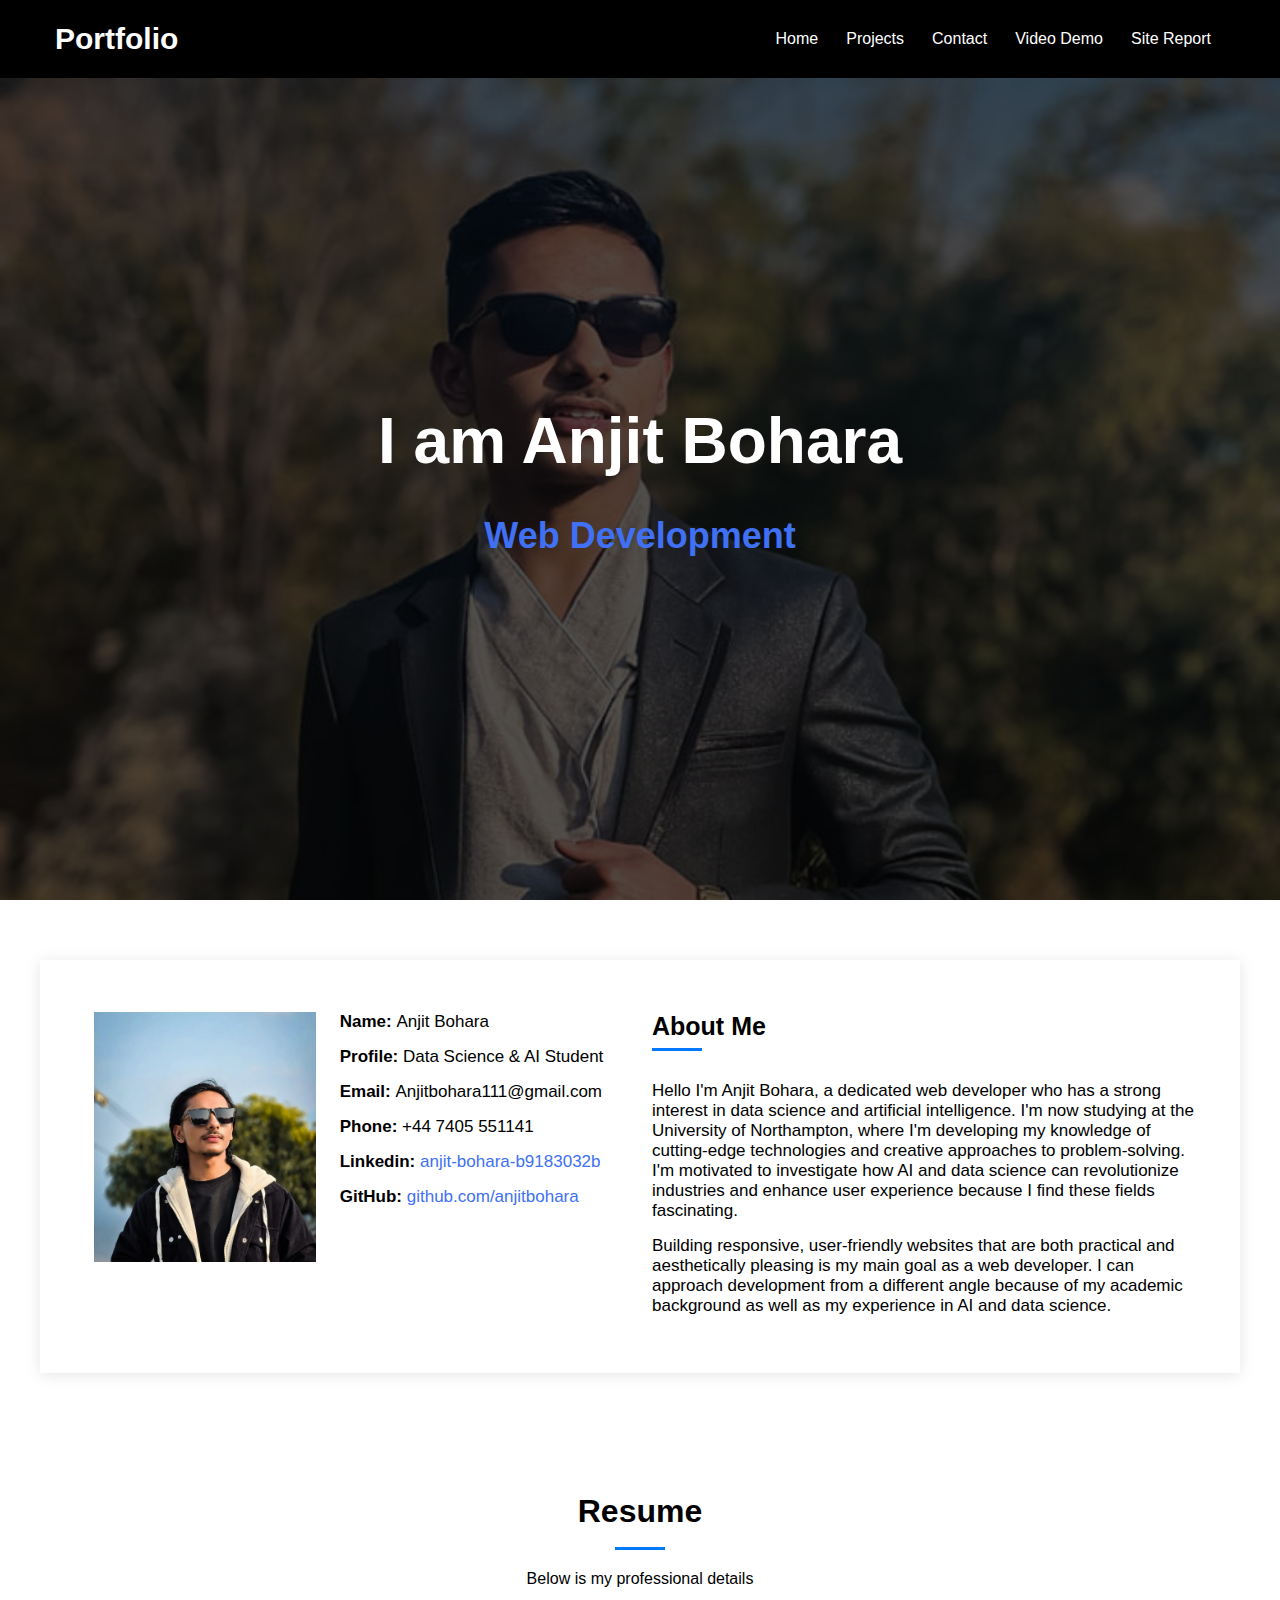
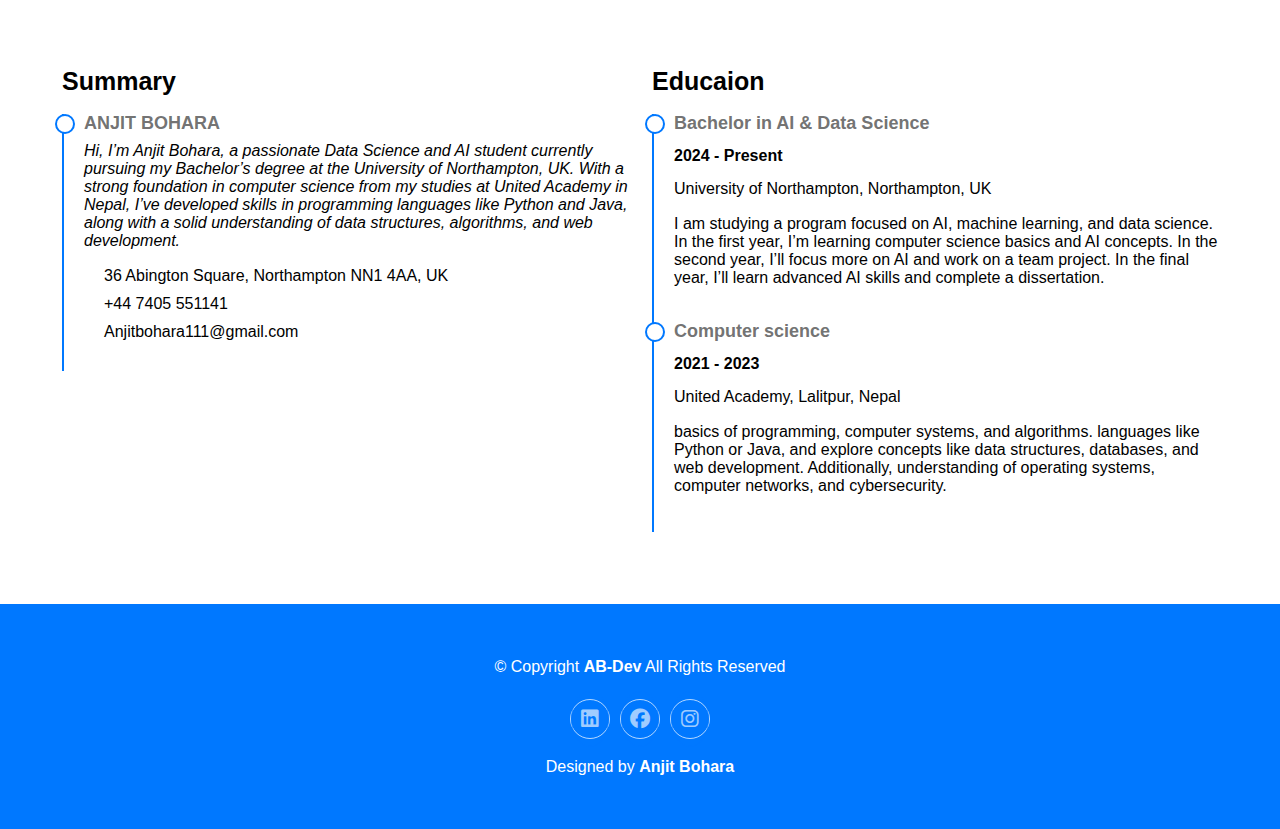
<file: index.html>
<!DOCTYPE html>
<html lang="en">

<head>
  <meta charset="UTF-8" />
  <meta name="viewport" content="width=device-width, initial-scale=1.0" />
  <link rel="stylesheet" href="https://cdnjs.cloudflare.com/ajax/libs/font-awesome/6.7.2/css/all.min.css"
    integrity="sha512-Evv84Mr4kqVGRNSgIGL/F/aIDqQb7xQ2vcrdIwxfjThSH8CSR7PBEakCr51Ck+w+/U6swU2Im1vVX0SVk9ABhg=="
    crossorigin="anonymous" referrerpolicy="no-referrer" />
  <link rel="stylesheet" href="css/style.css" />

  <title>Anjit Bohora</title>
</head>

<body>
  <header>
    <div class="container">
      <div class="header-inner">
        <div class="logo">
          <a href="index.html">
            <h1 class="site_title">Portfolio</h1>
          </a>
        </div>
        <nav>
          <ul>
            <li>
              <a href="index.html">Home</a>
            </li>
            <li>
              <a href="project.html">Projects</a>
            </li>
            <li>
              <a href="contact.html">Contact</a>
            </li>
            <li>
              <a href="videoDemo.html">Video Demo</a>
            </li>
            <li>
              <a href="sitereport.html">Site Report</a>
            </li>
          </ul>
        </nav>
        <i id="icon" class="fa fa-bars" style="z-index: 99999"></i>
        <div class="mobile-menu" id="mobile-menu">
          <nav id="nav">
            <ul>
              <li>
                <a href="index.html">Home</a>
              </li>
              <li>
                <a href="project.html">Projects</a>
              </li>
              <li>
                <a href="contact.html">Contact</a>
              </li>
              <li>
                <a href="videoDemo.html">Video Demo</a>
              </li>
              <li>
                <a href="sitereport.html">Site Report</a>
              </li>
            </ul>
          </nav>
        </div>
      </div>
    </div>
  </header>

  <section class="banner">
    <img src="imgs/anjit.jpg" />
    <div class="container" style="z-index: 10">
      <h2>I am Anjit Bohara</h2>
      <p style="text-align: center"><span>Web Development</span></p>
  </section>
  </div>
  <section class="about-me">
    <div class="container">
      <div class="about-inner">
        <div class="row">
          <div class="column-half">
            <div class="row">
              <div class="width-45">
                <img src="imgs/myself.jpeg" class="img-fluid" alt="">
              </div>
              <div class="column-55">
                <p><strong>Name: </strong> <span>Anjit Bohara</span></p>
                <p>
                  <strong>Profile: </strong>
                  <span>Data Science &amp; AI Student</span>
                </p>
                <p>
                  <strong>Email: </strong>
                  <span>Anjitbohara111@gmail.com</span>
                </p>
                <p><strong>Phone: </strong> <span>+44 7405 551141</span></p>
                <p>
                  <strong>Linkedin: </strong>
                  <a target="_blank"
                    href="https://www.linkedin.com/in/anjit-bohara-b9183032b/">anjit-bohara-b9183032b</a>
                </p>
                <p><strong>GitHub: </strong> <a target="_blank"
                    href="https://github.com/anjitbohara">github.com/anjitbohara</a></p>
              </div>
            </div>
          </div>
          <div class="column-half">
            <div class="summary">
              <h3>About Me</h3>
              <p>
                Hello I'm Anjit Bohara, a dedicated web developer who has a strong interest in data science and
                artificial intelligence. I'm now studying at the University of Northampton, where I'm developing my
                knowledge of cutting-edge technologies and creative approaches to problem-solving. I'm motivated to
                investigate how AI and data science can revolutionize industries and enhance user experience because I
                find these fields fascinating.
              </p>
              <p>
                Building responsive, user-friendly websites that are both practical and aesthetically pleasing is my
                main goal as a web developer. I can approach development from a different angle because of my academic
                background as well as my experience in AI and data science.
              </p>
            </div>
          </div>
        </div>
      </div>
    </div>
  </section>
  <section class="profile">
    <div class="container">
      <div class="profile-inner">
        <h2 class="text-align-center">Resume</h2>
        <p class="text-align-center subtitle-block">
          Below is my professional details
        </p>
        <div class="row">
          <div class="column-half">
            <h3 class="subtitle">Summary</h3>
            <div class="summary-item">
              <h4 style="text-transform: uppercase">Anjit Bohara</h4>
              <p>
                <em>Hi, I’m Anjit Bohara, a passionate Data Science and AI student currently pursuing my Bachelor’s degree at the University of Northampton, UK. With a strong foundation in computer science from my studies at United Academy in Nepal, I’ve developed skills in programming languages like Python and Java, along with a solid understanding of data structures, algorithms, and web development.</em>
              </p>
              <ul>
                <li>36 Abington Square, Northampton NN1 4AA, UK</li>
                <li>+44 7405 551141</li>
                <li>Anjitbohara111@gmail.com</li>
              </ul>
            </div>
          </div>
          <div class="column-half">
            <h3 class="subtitle">Educaion</h3>
            <div class="summary-item">
              <h4>Bachelor in AI &amp; Data Science</h4>
              <h5>2024 - Present</h5>
              <p>University of Northampton, Northampton, UK</p>
              <p>
                I am studying a program focused on AI, machine learning, and
                data science. In the first year, I’m learning computer science
                basics and AI concepts. In the second year, I’ll focus more on
                AI and work on a team project. In the final year, I’ll learn
                advanced AI skills and complete a dissertation.
              </p>
            </div>
            <div class="summary-item">
              <h4>Computer science</h4>
              <h5>2021 - 2023</h5>
              <p>United Academy, Lalitpur, Nepal</p>
              <p>
                basics of programming, computer systems, and algorithms.
                languages like Python or Java, and explore concepts like data
                structures, databases, and web development. Additionally,
                understanding of operating systems, computer networks, and
                cybersecurity.
              </p>
            </div>
          </div>
        </div>
      </div>
    </div>
  </section>
  <footer>
    <div class="container">
      <div class="copywright">
        <p style="line-height: 25px">
          © <span>Copyright</span> <strong class="sitename">AB-Dev</strong>
          <span>All Rights Reserved</span>
        </p>
      </div>
      <div class="social_network">
        <a href="https://www.linkedin.com/in/anjit-bohara-b9183032b/" target="_blank"><i
            class="fa-brands fa-linkedin"></i></a>
        <a href="https://www.facebook.com/anjit.bohara.18" target="_blank"><i class="fa-brands fa-facebook"></i></a>
        <a href="https://www.instagram.com/____anjit_bohara____?igsh=MW5hY25vbHY4eTYxZg==" target="_blank"><i
            class="fa-brands fa-instagram"></i></a>
      </div>
      <div class="designed_by">
        Designed by
        <a href="https://bootstrapmade.com/" style="color: gold"><strong>Anjit Bohara</strong></a>
      </div>
    </div>
  </footer>

  <script src="js/main.js"></script>
</body>

</html>
</file>
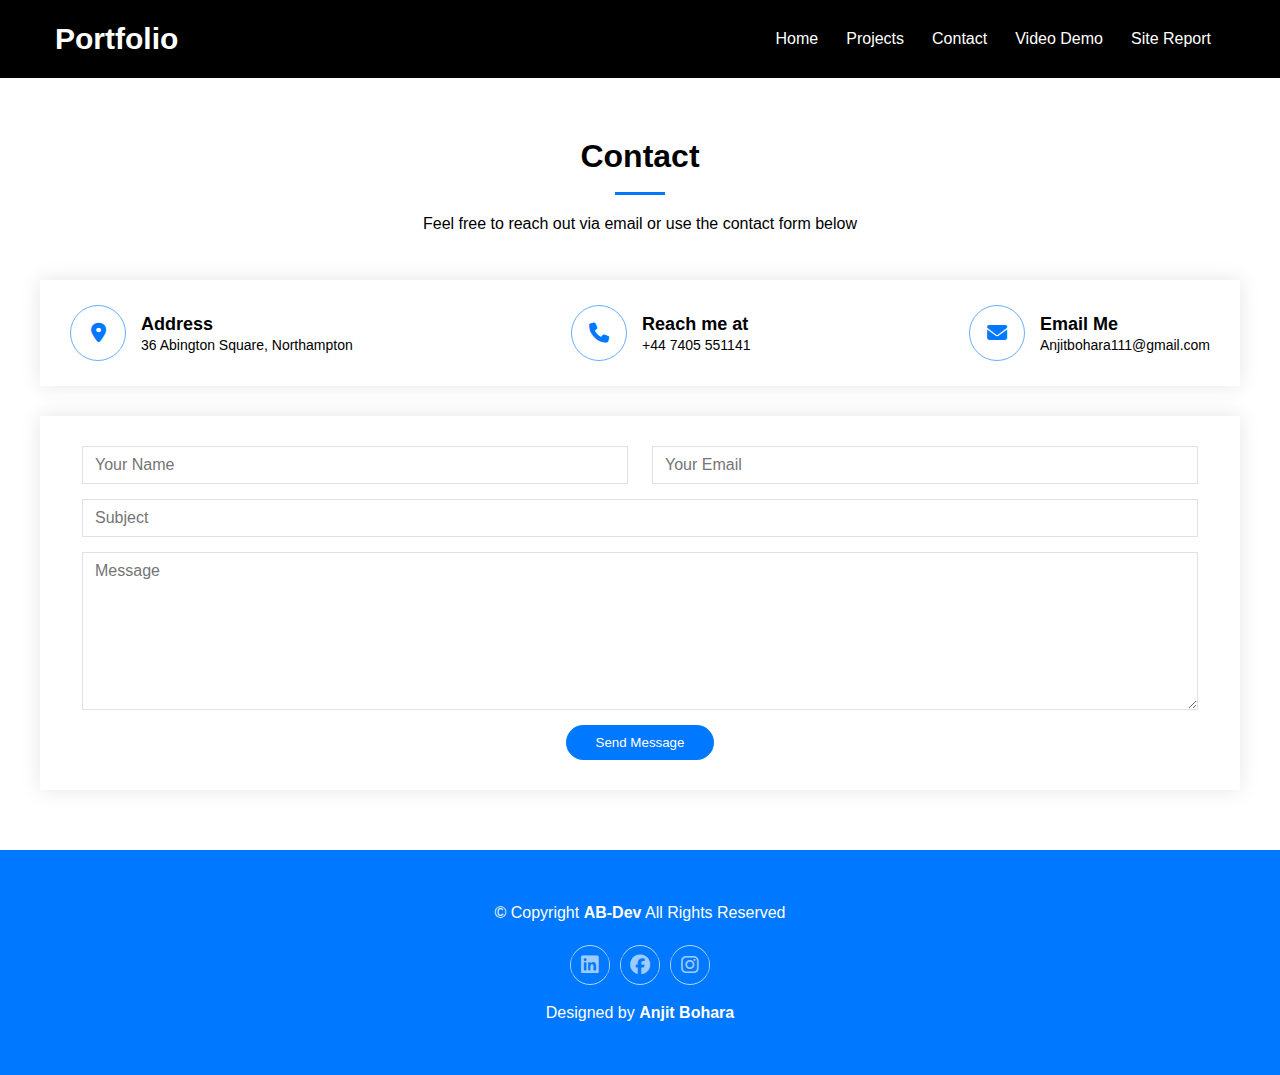
<file: contact.html>
<!DOCTYPE html>
<html lang="en">
  <head>
    <meta charset="UTF-8" />
    <meta name="viewport" content="width=device-width, initial-scale=1.0" />
    <link rel="stylesheet" href="https://cdnjs.cloudflare.com/ajax/libs/font-awesome/6.7.2/css/all.min.css" integrity="sha512-Evv84Mr4kqVGRNSgIGL/F/aIDqQb7xQ2vcrdIwxfjThSH8CSR7PBEakCr51Ck+w+/U6swU2Im1vVX0SVk9ABhg==" crossorigin="anonymous" referrerpolicy="no-referrer" />
    <link rel="stylesheet" href="css/style.css" />

    <title>Anjit Bohora</title>
  </head>
  <body>
    <header>
      <div class="container">
        <div class="header-inner">
          <div class="logo">
            <a href="index.html">
              <h1 class="site_title">Portfolio</h1>
            </a>
          </div>
          <nav>
            <ul>
              <li>
                <a href="index.html">Home</a>
              </li>
              <li>
                <a href="project.html">Projects</a>
              </li>
              <li>
                <a href="contact.html">Contact</a>
              </li>
              <li>
                <a href="videoDemo.html">Video Demo</a>
              </li>
              <li>
                <a href="sitereport.html">Site Report</a>
              </li>
            </ul>
          </nav>
          <i id="icon" class="fa fa-bars" style="z-index: 99999"></i>
          <div class="mobile-menu" id="mobile-menu">
            <nav id="nav">
              <ul>
                <li>
                  <a href="index.html">Home</a>
                </li>
                <li>
                  <a href="project.html">Projects</a>
                </li>
                <li>
                  <a href="contact.html">Contact</a>
                </li>
                <li>
                  <a href="videoDemo.html">Video Demo</a>
                </li>
                <li>
                  <a href="sitereport.html">Site Report</a>
                </li>
              </ul>
            </nav>
          </div>
        </div>
      </div>
    </header>
    <section>
      <div class="container">
        <div class="contact-me">
          <h2>Contact</h2>
          <p class="subtitle-block">
            Feel free to reach out via email or use the contact form below
          </p>

          <div class="row contact-inner">
            <div class="column-4">
              <i class="fa-solid fa-location-dot"></i>
              <div class="info-item">
                <h3>Address</h3>
                <p>36 Abington Square, Northampton</p>
              </div>
            </div>

            <div class="column-4">
              <i class="fa-solid fa-phone"></i>
              <div class="info-item">
                <h3>Reach me at</h3>
                <p>+44 7405 551141</p>
              </div>
            </div>

            <div class="column-4">
              <i class="fa-solid fa-envelope"></i>
              <div class="info-item">
                <h3>Email Me</h3>
                <p>Anjitbohara111@gmail.com</p>
              </div>
            </div>

          </div>
          <form>
            <div class="row">
              <div class="width-50">
                <input type="text" name="name" class="form-control" placeholder="Your Name" required="">
              </div>
              <div class="width-50">
                <input type="email" class="form-control" name="email" placeholder="Your Email" required="">
              </div>
              <div class="width-100">
                <input type="text" class="form-control" name="subject" placeholder="Subject" required="">
              </div>
              <div class="width-100">
                <textarea class="form-control" name="message" rows="6" placeholder="Message" required=""></textarea>
              </div>
            </div>
            <button type="submit">Send Message</button>

        </form>
        </div>
      </div>
    </section>
    <footer>
      <div class="container">
        <div class="copywright">
          <p style="line-height: 25px;">
            © <span>Copyright</span> <strong class="sitename">AB-Dev</strong>
            <span>All Rights Reserved</span>
          </p>
        </div>
        <div class="social_network">
          <a href="https://www.linkedin.com/in/anjit-bohara-b9183032b/" target="_blank"><i class="fa-brands fa-linkedin"></i></a>
          <a href="https://www.facebook.com/anjit.bohara.18" target="_blank"><i class="fa-brands fa-facebook"></i></a>
          <a href="https://www.instagram.com/____anjit_bohara____?igsh=MW5hY25vbHY4eTYxZg==" target="_blank"><i class="fa-brands fa-instagram"></i></a>
        </div>
        <div class="designed_by">
          Designed by <a href="https://bootstrapmade.com/" style="color: gold;"><strong>Anjit Bohara</strong></a>
        </div>
      </div>
    </footer>

    <script src="js/main.js"></script>
  </body>
</html>
</file>
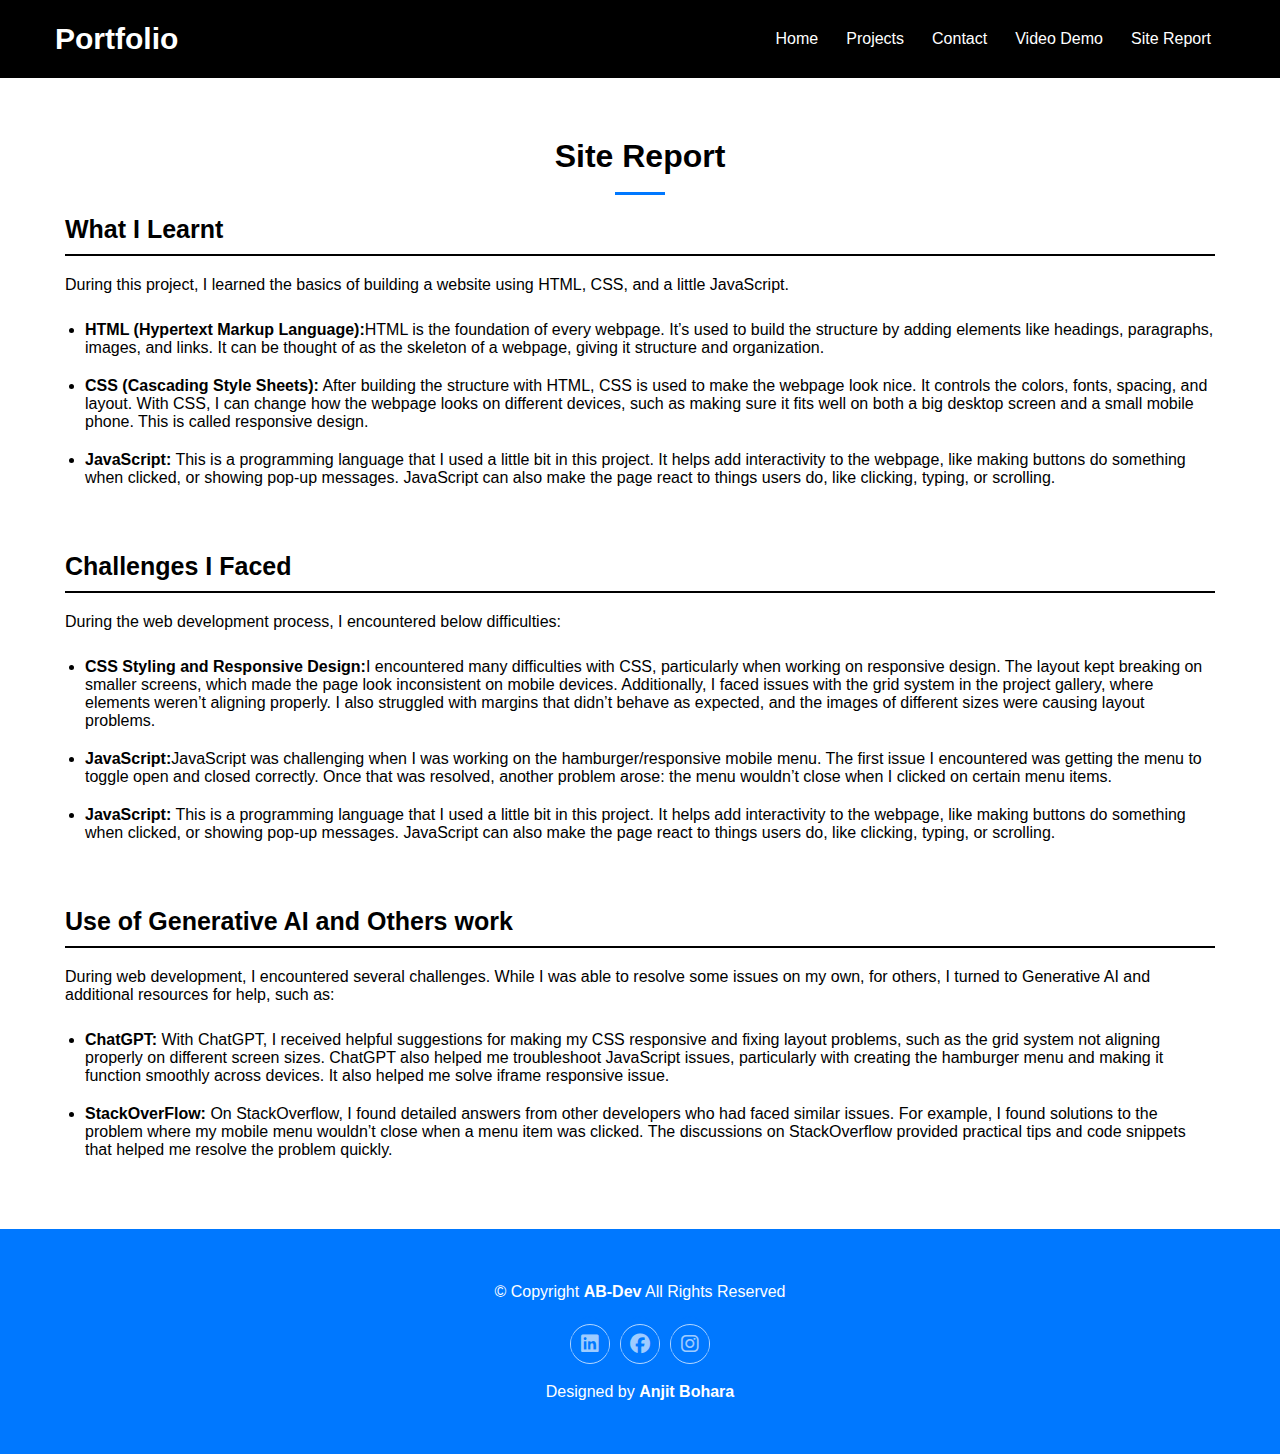
<file: sitereport.html>
<!DOCTYPE html>
<html lang="en">
  <head>
    <meta charset="UTF-8" />
    <meta name="viewport" content="width=device-width, initial-scale=1.0" />
    <link
      rel="stylesheet"
      href="https://cdnjs.cloudflare.com/ajax/libs/font-awesome/6.7.2/css/all.min.css"
      integrity="sha512-Evv84Mr4kqVGRNSgIGL/F/aIDqQb7xQ2vcrdIwxfjThSH8CSR7PBEakCr51Ck+w+/U6swU2Im1vVX0SVk9ABhg=="
      crossorigin="anonymous"
      referrerpolicy="no-referrer"
    />
    <link rel="stylesheet" href="css/style.css" />

    <title>Anjit Bohora</title>
  </head>
  <body>
    <header>
        <div class="container">
          <div class="header-inner">
            <div class="logo">
              <a href="index.html">
                <h1 class="site_title">Portfolio</h1>
              </a>
            </div>
            <nav>
              <ul>
                <li>
                  <a href="index.html">Home</a>
                </li>
                <li>
                  <a href="project.html">Projects</a>
                </li>
                <li>
                  <a href="contact.html">Contact</a>
                </li>
                <li>
                  <a href="videoDemo.html">Video Demo</a>
                </li>
                <li>
                  <a href="sitereport.html">Site Report</a>
                </li>
              </ul>
            </nav>
            <i id="icon" class="fa fa-bars" style="z-index: 99999"></i>
            <div class="mobile-menu" id="mobile-menu">
              <nav id="nav">
                <ul>
                  <li>
                    <a href="index.html">Home</a>
                  </li>
                  <li>
                    <a href="project.html">Projects</a>
                  </li>
                  <li>
                    <a href="contact.html">Contact</a>
                  </li>
                  <li>
                    <a href="videoDemo.html">Video Demo</a>
                  </li>
                  <li>
                    <a href="sitereport.html">Site Report</a>
                  </li>
                </ul>
              </nav>
            </div>
          </div>
        </div>
      </header>
      <section class="site-report">
        <div class="container">
          <div class="sr-inner">
            <h2 class="text-align-center">Site Report</h2>
            <div class="text-box">
              <h3>What I Learnt</h3>
              <p>During this project, I learned the basics of building a website using HTML, CSS, and a little JavaScript.</p>
              <ul>
                <li>
                  <strong>HTML (Hypertext Markup Language):</strong>HTML is the foundation of every webpage. It’s used to build the structure by adding elements like headings, paragraphs, images, and links. It can be thought of as the skeleton of a webpage, giving it structure and organization.
                </li>
                <li>
                  <strong>CSS (Cascading Style Sheets):</strong> After building the structure with HTML, CSS is used to make the webpage look nice. It controls the colors, fonts, spacing, and layout. With CSS, I can change how the webpage looks on different devices, such as making sure it fits well on both a big desktop screen and a small mobile phone. This is called responsive design.
                </li>
                <li>
                  <strong>JavaScript:</strong> This is a programming language that I used a little bit in this project. It helps add interactivity to the webpage, like making buttons do something when clicked, or showing pop-up messages. JavaScript can also make the page react to things users do, like clicking, typing, or scrolling.
                </li>
              </ul>
            </div>
            <div class="text-box">
              <h3>Challenges I Faced</h3>
              <p>During the web development process, I encountered below difficulties:</p>
              <ul>
                <li>
                  <strong>CSS Styling and Responsive Design:</strong>I encountered many difficulties with CSS, particularly when working on responsive design. The layout kept breaking on smaller screens, which made the page look inconsistent on mobile devices. Additionally, I faced issues with the grid system in the project gallery, where elements weren’t aligning properly. I also struggled with margins that didn’t behave as expected, and the images of different sizes were causing layout problems.
                </li>
                <li>
                  <strong>JavaScript:</strong>JavaScript was challenging when I was working on the hamburger/responsive mobile menu. The first issue I encountered was getting the menu to toggle open and closed correctly. Once that was resolved, another problem arose: the menu wouldn’t close when I clicked on certain menu items.
                </li>
                <li>
                  <strong>JavaScript:</strong> This is a programming language that I used a little bit in this project. It helps add interactivity to the webpage, like making buttons do something when clicked, or showing pop-up messages. JavaScript can also make the page react to things users do, like clicking, typing, or scrolling.
                </li>
              </ul>
            </div>
            <div class="text-box">
              <h3>Use of Generative AI and Others work</h3>
              <p>During web development, I encountered several challenges. While I was able to resolve some issues on my own, for others, I turned to Generative AI and additional resources for help, such as:
              </p>
              <ul>
                <li>
                  <strong>ChatGPT: </strong>With ChatGPT, I received helpful suggestions for making my CSS responsive and fixing layout problems, such as the grid system not aligning properly on different screen sizes. ChatGPT also helped me troubleshoot JavaScript issues, particularly with creating the hamburger menu and making it function smoothly across devices. It also helped me solve iframe responsive issue.
                </li>
                <li>
                  <strong>StackOverFlow: </strong>On StackOverflow, I found detailed answers from other developers who had faced similar issues. For example, I found solutions to the problem where my mobile menu wouldn’t close when a menu item was clicked. The discussions on StackOverflow provided practical tips and code snippets that helped me resolve the problem quickly.
                </li>
              </ul>
            </div>
          </div>
        </div>
      </section>
    <footer>
      <div class="container">
        <div class="copywright">
          <p style="line-height: 25px">
            © <span>Copyright</span> <strong class="sitename">AB-Dev</strong>
            <span>All Rights Reserved</span>
          </p>
        </div>
        <div class="social_network">
          <a
            href="https://www.linkedin.com/in/anjit-bohara-b9183032b/"
            target="_blank"
            ><i class="fa-brands fa-linkedin"></i
          ></a>
          <a href="https://www.facebook.com/anjit.bohara.18" target="_blank"
            ><i class="fa-brands fa-facebook"></i
          ></a>
          <a
            href="https://www.instagram.com/____anjit_bohara____?igsh=MW5hY25vbHY4eTYxZg=="
            target="_blank"
            ><i class="fa-brands fa-instagram"></i
          ></a>
        </div>
        <div class="designed_by">
          Designed by
          <a href="https://bootstrapmade.com/" style="color: gold"
            ><strong>Anjit Bohara</strong></a
          >
        </div>
      </div>
    </footer>

    <script src="js/main.js"></script>
  </body>
</html>
</file>
<file: css/style.css>
* {
  margin: 0;
  padding: 0;
  box-sizing: border-box;
}
html {
  scroll-behavior: smooth;
}
body {
  font-family: sans-serif;
}

a {
  text-decoration: none;
  color: #fff !important;
}
.container {
  max-width: 1200px;
  margin: 0 auto;
}
.row {
  display: flex;
  flex-wrap: wrap;
  /* margin-left: -.5rem;
    margin-right: -.5rem; */
}
.row > * {
  padding: 0 0.75rem;
}
.text-align-center {
  text-align: center;
}
img {
  width: 100%;
}
p {
  margin-bottom: 17px;
}
ul {
  list-style: none;
}
.column-3 {
  width: 25%;
}
.width-50 {
  width: 50%;
}
.width-100 {
  width: 100%;
}
h2 {
  font-size: 32px;
  font-weight: 700;
  margin-bottom: 20px;
  padding-bottom: 20px;
  position: relative;
}
.summary h3:after,
.profile h2::after,
.demo-video h2::after,
.contact-me h2:after,
.my-projects h2::after,
.site-report h2::after {
  content: "";
  position: absolute;
  display: block;
  width: 50px;
  height: 3px;
  background: #0078ff;
  left: 0;
  right: 0;
  bottom: 0;
  margin: auto;
}
.subtitle-block {
  padding-bottom: 30px;
}

.about-me,
.profile,
.demo-video,
.contact-me,
.my-projects,
.site-report {
  padding: 60px 0;
}

/* header */

header {
  --background-color: #000000;
  --default-color: #ffffff;
  --heading-color: #ffffff;
  color: var(--default-color);
  background-color: var(--background-color);
  transition: all 0.5s;
  z-index: 997;
}
.header-inner {
  display: flex;
  justify-content: space-between;
  align-items: center;
  padding: 15px;
}
header .logo h1 {
  font-size: 30px;
  margin: 0;
  font-weight: 700;
}
.header-inner > nav ul {
  display: flex;
  justify-content: space-around;
  align-items: center;
}
nav ul li {
  padding: 15px 14px;
}
.mobile-menu {
  display: none;
}
/* .mobile-menu nav {
  position: absolute;
  top: 60px;
  left: 0;
  width: 100%;
  background: #023b6d;
  z-index: 999999;
} */
header i {
  margin-right: 0;
  display: none !important;
}

/* header end */

/* banner */
.banner {
  width: 100%;
  min-height: calc(100vh - 78px);
  position: relative;
  padding: 60px 0;
  display: flex;
  align-items: center;
  justify-content: center;
  text-align: center;
}
.banner:before {
  content: "";
  background: color-mix(in srgb, #060606, transparent 30%);
  position: absolute;
  inset: 0;
  z-index: 2;
}
.banner img {
  position: absolute;
  inset: 0;
  display: block;
  width: 100%;
  height: 100%;
  object-fit: cover;
  z-index: 1;
}
.banner h2 {
  margin: 0;
  font-size: 64px;
  font-weight: 700;
  color: #fff;
}
.banner p {
  margin-top: 17px;
}
.banner span {
  position: relative;
  color: #4070f4;
  font-size: 36px;
  font-weight: 600;
}

/* .banner span::before{
    content: '';
    position:absolute;
    top: 0;
    left: 0;
    height: 100%;
    width: 100%;
    border-left: 2px solid #4070F4;
    animation: animate 5s steps(12) infinite;
 }

 @keyframes animate {
    40%, 60% {
        left: 100%;
    }
    100%{
        left: 0;
    }
 } */

/* banner end */

/* about me */
.about-inner {
  padding: 30px;
  box-shadow: 0px 2px 15px rgba(0, 0, 0, 0.1);
}
.about-inner .summary,
.about-inner .row .row > * {
  margin: 10px 0;
}
.column-half {
  width: 50%;
  padding: 0.75rem;
}
.width-45 {
  width: 45%;
}
.about-inner img {
  max-height: 250px;
  object-fit: cover;
}
.summary h3,
.profile h3 {
  font-size: 25px;
  position: relative;
  padding-bottom: 10px;
  margin-bottom: 30px;
}
.about-me p {
  font-size: 17px;
  margin-bottom: 15px;
}
.about-me p a {
  color: #4070f4 !important;
}
/* about me end */

/* resume */
.profile-inner {
  padding-left: 10px;
  padding-right: 10px;
}
.profile .summary-item h4 {
  line-height: 18px;
  font-size: 18px;
  font-weight: 600;
  color: color-mix(in srgb, #4e4e4e, transparent 20%);
  margin-bottom: 10px;
  position: relative;
}
.profile .summary-item ul {
  padding-left: 20px;
}
.profile .summary-item ul li {
  padding-bottom: 10px;
}

.summary-item {
  padding: 0 0 20px 20px;
  margin-top: -2px;
  border-left: 2px solid #0078ff;
  position: relative;
}
.summary-item::before {
  content: "";
  position: absolute;
  width: 16px;
  height: 16px;
  border-radius: 50px;
  left: -9px;
  top: 0;
  background: #ffffff;
  border: 2px solid #0078ff;
}
.profile h3.subtitle {
  margin-top: 20px;
  margin-bottom: 20px;
  padding-bottom: 0;
}
.summary-item h5 {
  font-size: 16px;
  padding: 5px 15px 5px 0;
  display: inline-block;
  font-weight: 600;
  margin-bottom: 10px;
}
/* resume end */


.demo-video .row {
  align-items: center;
}


.contact-me {
  text-align: center;
}

/* .profile h2,
.contact-me h2 {
  font-size: 32px;
  font-weight: 700;
  margin-bottom: 20px;
  padding-bottom: 20px;
  position: relative;
} */

.summary h3:after {
  right: unset;
}
.contact-inner {
  justify-content: space-between;
  align-items: center;
  margin-bottom: 30px;
}
.contact-inner,
form {
  box-shadow: 0px 0px 20px rgba(0, 0, 0, 0.1);
}
.contact-inner > * {
  display: flex;
  align-items: center;
  margin-bottom: 25px;
  margin-top: 25px;
  padding: 0 30px;
}
.contact-inner p {
  padding: 0;
  margin-bottom: 0;
  font-size: 14px;
}
.info-item {
  text-align: left;
}
.contact-inner .info-item h3 {
  font-size: 18px;
  font-weight: 700;
  margin: 0 0 2px 0;
}

i {
  font-size: 20px;
  color: #0078ff;
  width: 56px;
  height: 56px;
  display: flex !important;
  justify-content: center;
  align-items: center;
  border-radius: 50%;
  border: 1px solid color-mix(in srgb, #0078ff, transparent 40%);
  margin-right: 15px;
}
form {
  padding: 30px;
}
form input,
textarea {
  display: block;
  width: 100%;
  padding: 0.375rem 0.75rem;
  font-size: 1rem;
  font-weight: 400;
  line-height: 1.5;
  color: #4e4e4e;
  -webkit-appearance: none;
  -moz-appearance: none;
  appearance: none;
  background-color: var(--bs-body-bg);
  background-clip: padding-box;
  border: 1px solid #dee2e6;
  margin-bottom: 15px;
}
textarea {
  font-family: inherit;
}
button,
.view-more {
  color: #fff;
  background: #0078ff;
  border: 0;
  padding: 10px 30px;
  transition: 0.4s;
  border-radius: 50px;
}

footer {
  background-color: #0078ff;
  padding: 50px;
  text-align: center;
  color: #fff;
}
.designed_by {
  margin-top: 15px;
  line-height: 25px;
}
.social_network {
  display: flex;
  justify-content: center;
  margin-top: 20px;
}
footer .social_network a {
  display: flex;
  align-items: center;
  justify-content: center;
  width: 40px;
  height: 40px;
  border-radius: 50%;
  border: 1px solid color-mix(in srgb, #fff, transparent 30%);
  font-size: 16px;
  color: color-mix(in srgb, #fff, transparent 40%);
  margin: 0 5px;
  transition: 0.3s;
}
.social_network i {
  color: #ffffffa1 !important;
  margin-right: 0 !important;
}
.social_network i:hover {
  color: #fff !important;
}
.no-scroll {
  overflow: hidden;
}

/* my projects */

/* my projects end */

/* video */
.video {
  position: relative;
  padding-bottom: 56.25%; /* 16:9 */
  padding-top: 25px;
  height: 0;
}
.video iframe {
  position: absolute;
  top: 0;
  left: 0;
  width: 100%;
  height: 100%;
}
/* video end */


/* site report */
.site-report .text-box h3 {
  font-size: 25px;
  border-bottom: 2px solid #000;
  padding-bottom: 10px;
  margin-bottom: 20px;
}
.site-report ul {
  list-style-type: disc;
  padding-left: 20px;
}
.site-report ul li {
  padding-top: 10px;
  padding-bottom: 10px;
}
.sr-inner {
  padding: 0 25px;
}
.sr-inner .text-box:not(:last-child){
  margin-bottom: 55px;
}
/* site report end */

@media (max-width: 768px) {
  .column-3 {
    width: 50%;
  }
  .header-inner > nav {
    display: none;
  }
  header i {
    display: flex !important;
  }
  .mobile-menu {
    display: none;
    position: fixed;
    overflow: hidden;
    inset: 0;
    background: rgba(33, 37, 41, 0.8);
    transition: 0.3s;
    z-index: 9999;
  }
  .mobile-menu nav ul {
    position: absolute;
    inset: 85px 20px 20px 20px;
    padding: 10px 0;
    border-radius: 6px;
    background-color: #023b6d;
    transition: 0.3s;
    flex-direction: column;
    justify-content: flex-start !important;
    align-items: flex-start !important;
  }
  .banner h2 {
    font-size: 32px;
  }
  .banner span {
    font-size: 20px;
  }
  .about-inner .column-half .row > * {
    padding: 0;
    width: 100%;
  }
  .subtitle-block {
    padding: 0 20px;
  }
  .contact-me .subtitle-block {
    padding-bottom: 25px;
  }
  .demo-video .column-half {
    width: 100% !important;
  }
  .contact-inner > .column-4:not(:last-child) {
    margin-bottom: 20px;
  }
  .about-inner {
    padding: 30px 10px;
  }
}

@media (max-width: 575px) {
  h2 {
    font-size: 25px;
  }
  h3 {
    font-size: 20px !important;
  }
  h4 {
    font-size: 16.5px !important;
  }
  p {
    font-size: 15px;
  }
  .column-half, .column-3 {
    width: 100%;
  }
  .about-inner {
    padding: 15px;
  }
  .about-me,
  .profile,
  .contact-me,
  .my-projects,
  .demo-video {
    padding: 30px 0;
  }

  form {
    padding: 30px 15px;
  }
  form .row {
    padding: 0;
  }
  form .row .width-50 {
    width: 100%;
  }
}
</file>
